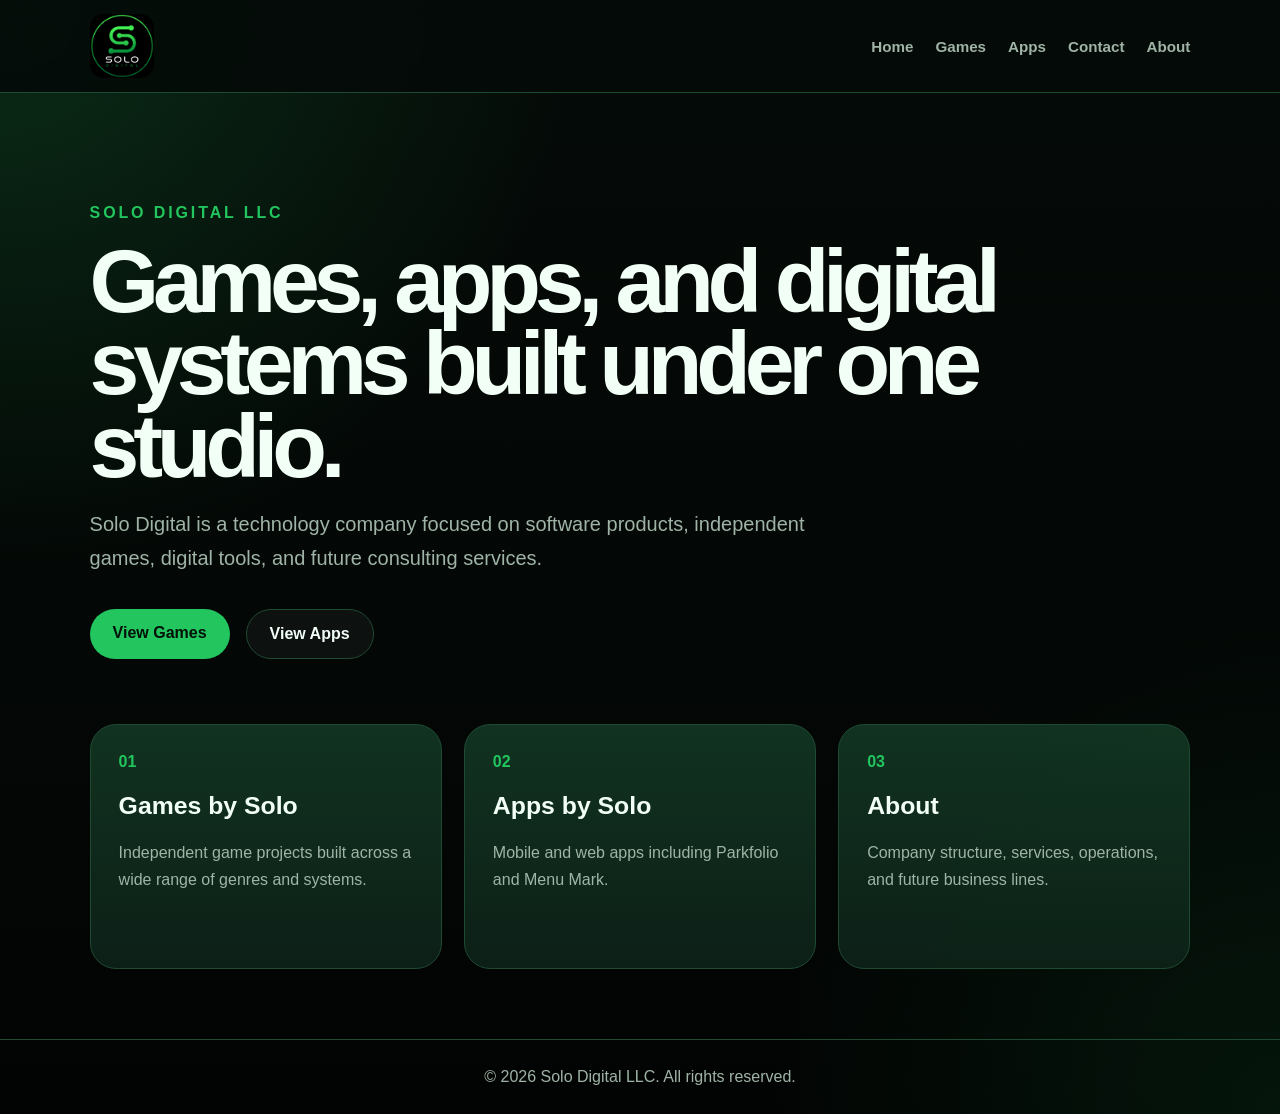
<file: index.html>
<!DOCTYPE html>
<html lang="en">
<head>
  <meta charset="UTF-8" />
  <meta name="viewport" content="width=device-width, initial-scale=1.0" />
  <title>Solo Digital LLC</title>
  <link rel="icon" type="image/png" href="/assets/favicon.png">
  <link rel="stylesheet" href="styles.css" />
</head>
<body>
  <header class="site-header">
    <a class="brand" href="/"><img src="/assets/Solo-Digital-Logo-Green.png" alt="Solo Digital Logo"></a>
    <nav>
      <a href="/">Home</a>
      <a href="/games/">Games</a>
      <a href="/apps/">Apps</a>
      <a href="/contact/">Contact</a>
      <a href="/about/">About</a>
    </nav>
  </header>

  <main>
    <section class="hero">
      <p class="eyebrow">Solo Digital LLC</p>
      <h1>Games, apps, and digital systems built under one studio.</h1>
      <p class="subtitle">
        Solo Digital is a technology company focused on software products,
        independent games, digital tools, and future consulting services.
      </p>
      <div class="actions">
        <a class="button primary" href="/games/">View Games</a>
        <a class="button secondary" href="/apps/">View Apps</a>
      </div>
    </section>

    <section class="grid three">
      <a class="card" href="/games/">
        <span>01</span>
        <h2>Games by Solo</h2>
        <p>Independent game projects built across a wide range of genres and systems.</p>
      </a>
      <a class="card" href="/apps/">
        <span>02</span>
        <h2>Apps by Solo</h2>
        <p>Mobile and web apps including Parkfolio and Menu Mark.</p>
      </a>
      <a class="card" href="/about/">
        <span>03</span>
        <h2>About</h2>
        <p>Company structure, services, operations, and future business lines.</p>
      </a>
    </section>
  </main>

  <footer>© 2026 Solo Digital LLC. All rights reserved.</footer>
</body>
</html>
</file>
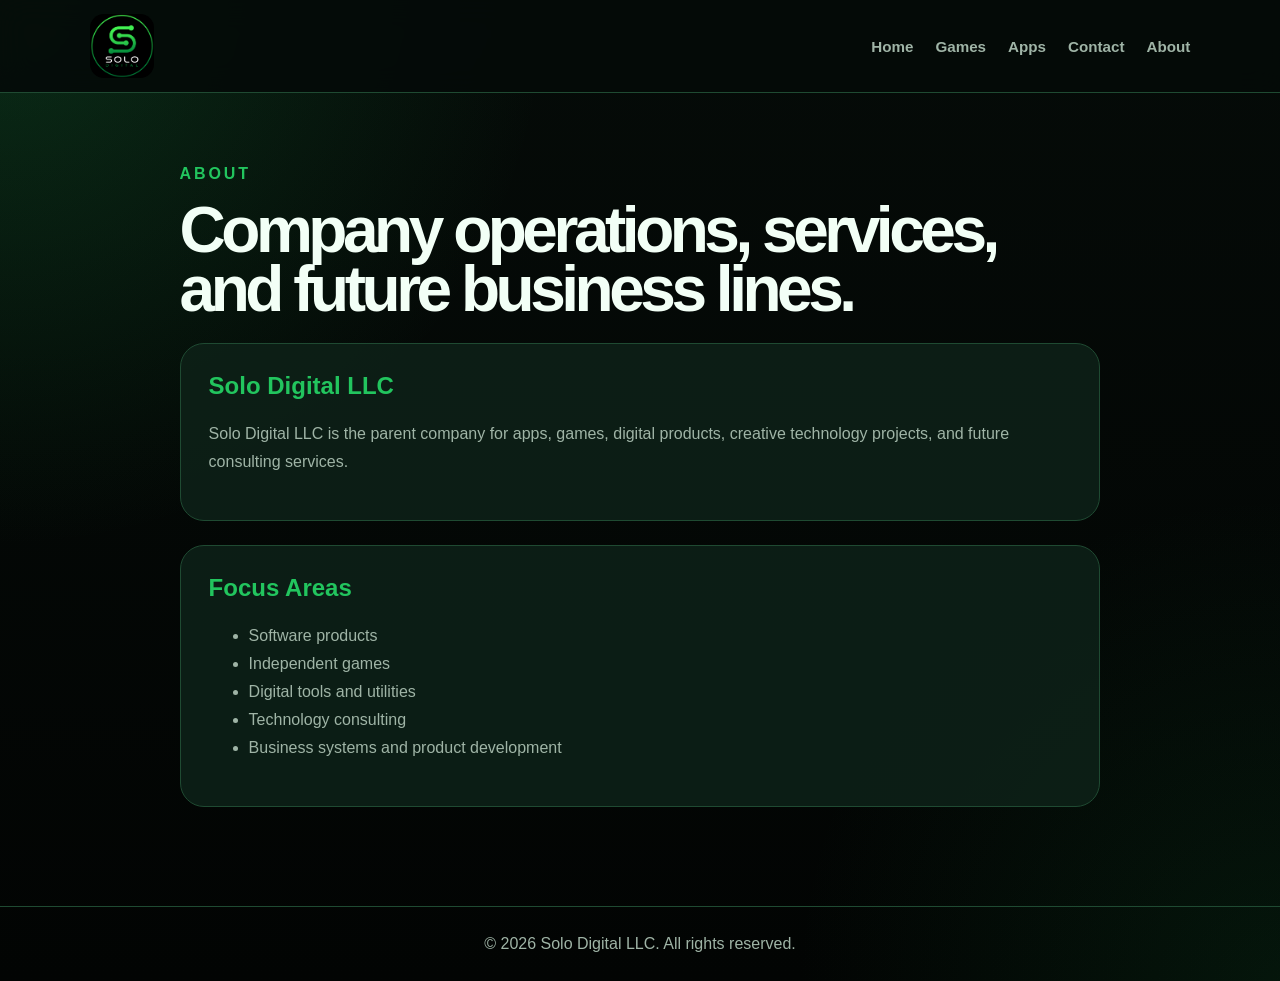
<file: about/index.html>
<!DOCTYPE html>
<html lang="en">
<head>
  <meta charset="UTF-8" />
  <meta name="viewport" content="width=device-width, initial-scale=1.0" />
  <title>About | Solo Digital LLC</title>
  <link rel="icon" type="image/png" href="../assets/favicon.png">
  <link rel="stylesheet" href="../styles.css" />
</head>
<body>
  <header class="site-header">
    <a class="brand" href="/"><img src="../assets/Solo-Digital-Logo-Green.png" alt="Solo Digital Logo"></a>
    <nav>
      <a href="/">Home</a>
      <a href="/games/">Games</a>
      <a href="/apps/">Apps</a>
      <a href="/contact/">Contact</a>
      <a href="/about/">About</a>
    </nav>
  </header>

  <main class="page">
    <p class="eyebrow">About</p>
    <h1>Company operations, services, and future business lines.</h1>

    <div class="section-box">
      <h2>Solo Digital LLC</h2>
      <p>
        Solo Digital LLC is the parent company for apps, games, digital products,
        creative technology projects, and future consulting services.
      </p>
    </div>

    <div class="section-box">
      <h2>Focus Areas</h2>
      <ul>
        <li>Software products</li>
        <li>Independent games</li>
        <li>Digital tools and utilities</li>
        <li>Technology consulting</li>
        <li>Business systems and product development</li>
      </ul>
    </div>
  </main>

  <footer>© 2026 Solo Digital LLC. All rights reserved.</footer>
</body>
</html>
</file>
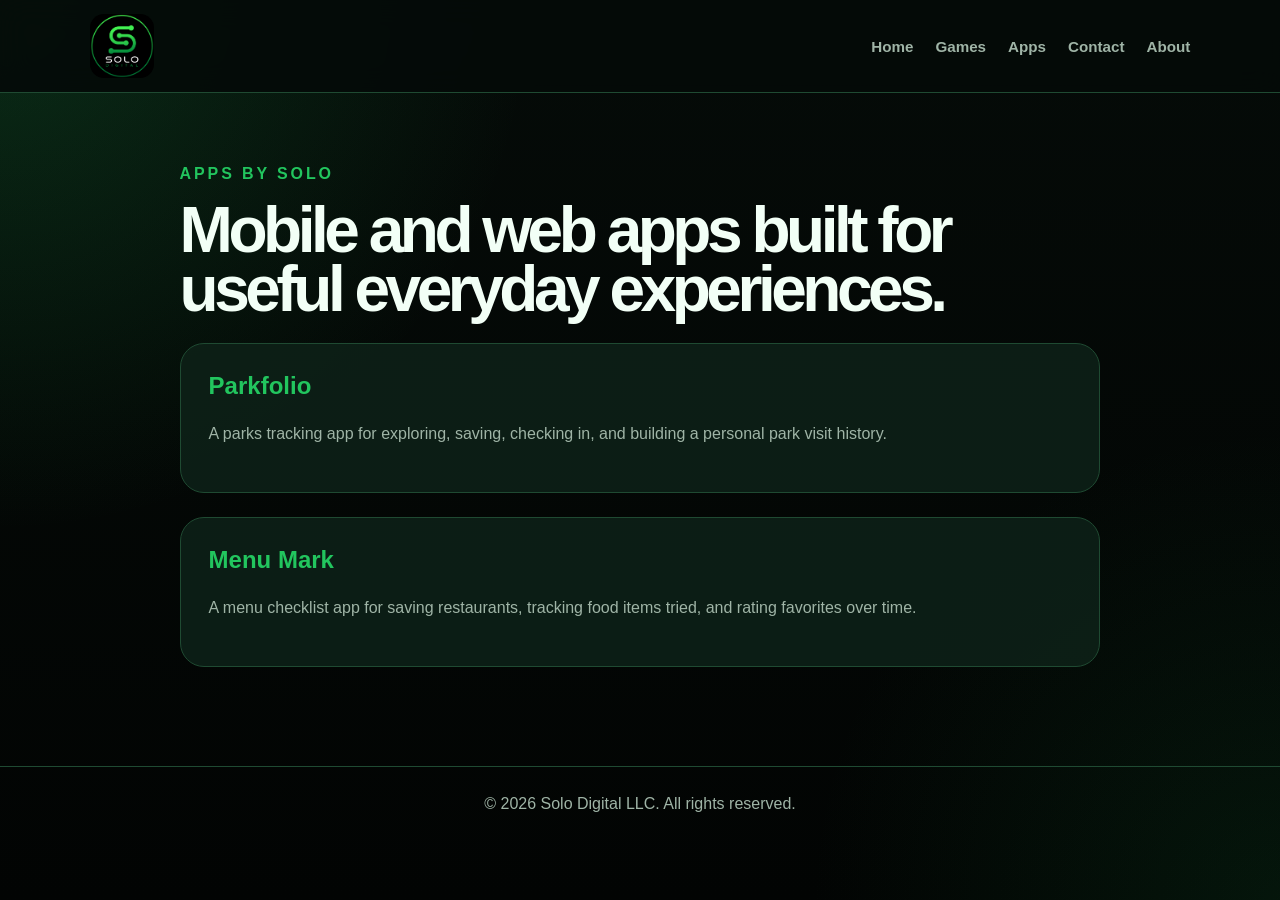
<file: apps/index.html>
<!DOCTYPE html>
<html lang="en">
<head>
  <meta charset="UTF-8" />
  <meta name="viewport" content="width=device-width, initial-scale=1.0" />
  <title>Apps | Solo Digital LLC</title>
  <link rel="icon" type="image/png" href="../assets/favicon.png">
  <link rel="stylesheet" href="../styles.css" />
</head>
<body>
  <header class="site-header">
    <a class="brand" href="/"><img src="../assets/Solo-Digital-Logo-Green.png" alt="Solo Digital Logo"></a>
    <nav>
      <a href="/">Home</a>
      <a href="/games/">Games</a>
      <a href="/apps/">Apps</a>
      <a href="/contact/">Contact</a>
      <a href="/about/">About</a>
    </nav>
  </header>

  <main class="page">
    <p class="eyebrow">Apps by Solo</p>
    <h1>Mobile and web apps built for useful everyday experiences.</h1>

    <div class="section-box">
      <h2>Parkfolio</h2>
      <p>
        A parks tracking app for exploring, saving, checking in, and building
        a personal park visit history.
      </p>
    </div>

    <div class="section-box">
      <h2>Menu Mark</h2>
      <p>
        A menu checklist app for saving restaurants, tracking food items tried,
        and rating favorites over time.
      </p>
    </div>
  </main>

  <footer>© 2026 Solo Digital LLC. All rights reserved.</footer>
</body>
</html>
</file>
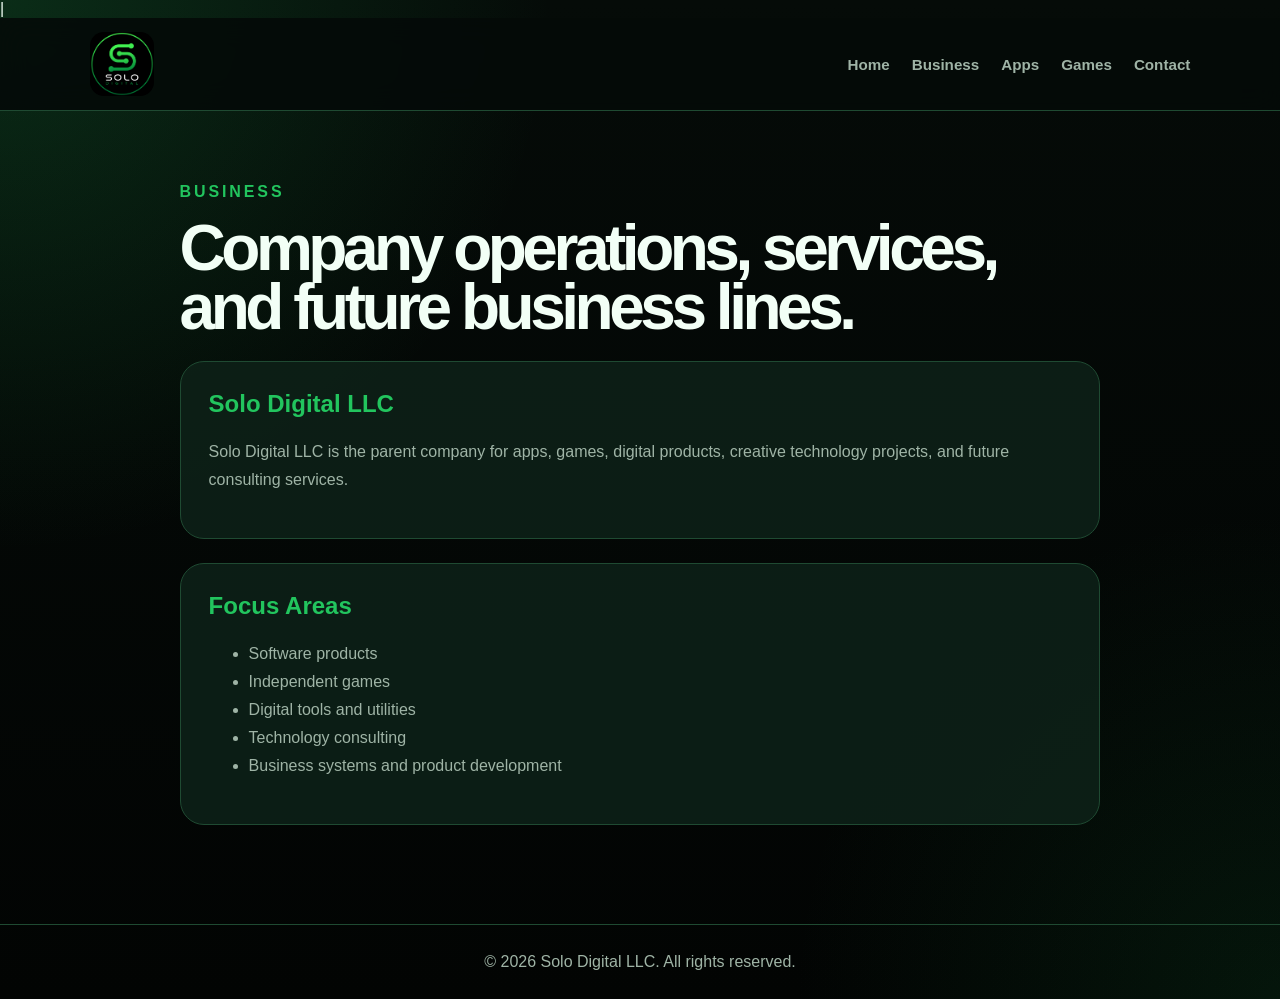
<file: business/index.html>
<!DOCTYPE html>
<html lang="en">
<head>
  <meta charset="UTF-8" />
  <meta name="viewport" content="width=device-width, initial-scale=1.0" />
  <title>Business | Solo Digital LLC</title>
<link rel="icon" type="image/png" href="../assets/favicon.png">|<title>Business | Solo Digital LLC</title>
<link rel="icon" type="image/png" href="../assets/favicon.png">
  <link rel="stylesheet" href="../styles.css" />
</head>
<body>
  <header class="site-header">
    <a class="brand" href="/"><img src="../assets/Solo-Digital-Logo-Green.png" alt="Solo Digital Logo"></a>
    <nav>
      <a href="/">Home</a>
      <a href="/business/">Business</a>
      <a href="/apps/">Apps</a>
      <a href="/games/">Games</a>
      <a href="/contact/">Contact</a>
    </nav>
  </header>

  <main class="page">
    <p class="eyebrow">Business</p>
    <h1>Company operations, services, and future business lines.</h1>

    <div class="section-box">
      <h2>Solo Digital LLC</h2>
      <p>
        Solo Digital LLC is the parent company for apps, games, digital products,
        creative technology projects, and future consulting services.
      </p>
    </div>

    <div class="section-box">
      <h2>Focus Areas</h2>
      <ul>
        <li>Software products</li>
        <li>Independent games</li>
        <li>Digital tools and utilities</li>
        <li>Technology consulting</li>
        <li>Business systems and product development</li>
      </ul>
    </div>
  </main>

  <footer>© 2026 Solo Digital LLC. All rights reserved.</footer>
</body>
</html>
</file>
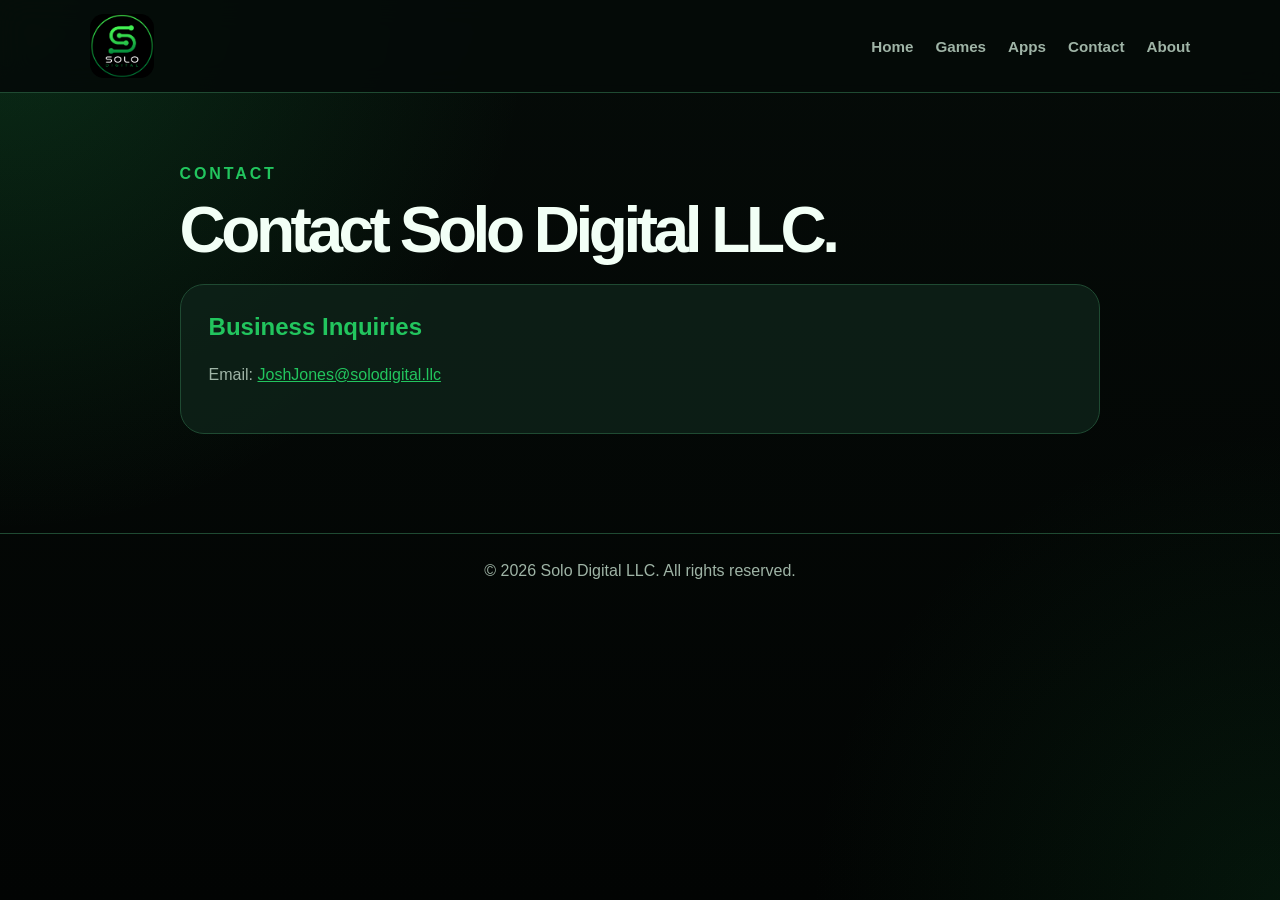
<file: contact/index.html>
<!DOCTYPE html>
<html lang="en">
<head>
  <meta charset="UTF-8" />
  <meta name="viewport" content="width=device-width, initial-scale=1.0" />
  <title>Contact | Solo Digital LLC</title>
  <link rel="icon" type="image/png" href="../assets/favicon.png">
  <link rel="stylesheet" href="../styles.css" />
</head>
<body>
  <header class="site-header">
    <a class="brand" href="/"><img src="../assets/Solo-Digital-Logo-Green.png" alt="Solo Digital Logo"></a>
    <nav>
      <a href="/">Home</a>
      <a href="/games/">Games</a>
      <a href="/apps/">Apps</a>
      <a href="/contact/">Contact</a>
      <a href="/about/">About</a>
    </nav>
  </header>

  <main class="page">
    <p class="eyebrow">Contact</p>
    <h1>Contact Solo Digital LLC.</h1>

    <div class="section-box">
      <h2>Business Inquiries</h2>
      <p>
        Email:
        <a href="mailto:JoshJones@solodigital.llc" style="color:#22c55e;">
          JoshJones@solodigital.llc
        </a>
      </p>
    </div>
  </main>

  <footer>© 2026 Solo Digital LLC. All rights reserved.</footer>
</body>
</html>
</file>
<file: styles.css>
:root {
  --bg: #050b08;
  --bg2: #08140f;
  --panel: #0d2118;
  --panel2: #123522;
  --green: #22c55e;
  --green2: #15803d;
  --text: #f2fff6;
  --muted: #9fb4a6;
  --border: #1f4a32;
}

* {
  box-sizing: border-box;
}

body {
  margin: 0;
  min-height: 100vh;
  background:
    radial-gradient(circle at top left, rgba(34, 197, 94, 0.18), transparent 34%),
    radial-gradient(circle at bottom right, rgba(21, 128, 61, 0.14), transparent 30%),
    linear-gradient(180deg, var(--bg), #020403);
  color: var(--text);
  font-family: Arial, Helvetica, sans-serif;
}

.site-header {
  position: sticky;
  top: 0;
  z-index: 20;
  display: flex;
  justify-content: space-between;
  align-items: center;
  gap: 24px;
  padding: 18px 7%;
  background: rgba(5, 11, 8, 0.9);
  border-bottom: 1px solid var(--border);
  backdrop-filter: blur(14px);
}

.brand {
  color: var(--green);
  text-decoration: none;
  font-weight: 900;
  font-size: 1.25rem;
  letter-spacing: 0.04em;
}

nav {
  display: flex;
  gap: 22px;
  flex-wrap: wrap;
}

nav a {
  color: var(--muted);
  text-decoration: none;
  font-weight: 700;
  font-size: 0.95rem;
}

nav a:hover {
  color: var(--green);
}

main {
  max-width: 1400px;
  margin: auto;
  padding: 0 7%;
}

.hero {
  padding: 95px 0 65px;
  max-width: 950px;
}

.eyebrow {
  color: var(--green);
  font-weight: 900;
  text-transform: uppercase;
  letter-spacing: 0.18em;
}

h1 {
  margin: 18px 0;
  font-size: clamp(2.7rem, 7vw, 6.2rem);
  line-height: 0.92;
  letter-spacing: -0.07em;
}

.subtitle {
  color: var(--muted);
  font-size: 1.25rem;
  line-height: 1.7;
  max-width: 780px;
}

.actions {
  display: flex;
  gap: 16px;
  flex-wrap: wrap;
  margin-top: 34px;
}

.button {
  display: inline-block;
  padding: 15px 23px;
  border-radius: 999px;
  text-decoration: none;
  font-weight: 900;
}

.primary {
  background: var(--green);
  color: #031107;
}

.secondary {
  color: var(--text);
  border: 1px solid var(--border);
  background: rgba(255,255,255,0.04);
}

.grid {
  display: grid;
  grid-template-columns: repeat(4, 1fr);
  gap: 22px;
  padding-bottom: 70px;
}

.card {
  min-height: 245px;
  padding: 28px;
  border-radius: 26px;
  background: linear-gradient(180deg, rgba(18, 53, 34, 0.95), rgba(13, 33, 24, 0.95));
  border: 1px solid var(--border);
  color: var(--text);
  text-decoration: none;
  transition: 0.2s ease;
}

.card:hover {
  transform: translateY(-6px);
  border-color: var(--green);
}

.card span {
  color: var(--green);
  font-weight: 900;
}

.card h2 {
  color: var(--text);
  font-size: 1.55rem;
}

.card p {
  color: var(--muted);
  line-height: 1.65;
}

.page {
  max-width: 1100px;
  margin: auto;
  padding: 75px 7%;
}

.page h1 {
  font-size: clamp(2.4rem, 5vw, 4.7rem);
}

.section-box {
  margin: 24px 0;
  padding: 28px;
  border-radius: 24px;
  background: rgba(13, 33, 24, 0.86);
  border: 1px solid var(--border);
}

.section-box h2 {
  color: var(--green);
  margin-top: 0;
}

.section-box p,
.section-box li {
  color: var(--muted);
  line-height: 1.75;
}

.games-grid {
  display: grid;
  grid-template-columns: repeat(2, minmax(0, 1fr));
  gap: 24px;
  margin-top: 36px;
}

.game-card {
  display: flex;
  flex-direction: column;
  overflow: hidden;
  border: 1px solid var(--border);
  border-radius: 24px;
  background: rgba(13, 33, 24, 0.86);
}

.game-card > img {
  display: block;
  width: 100%;
  aspect-ratio: 460 / 215;
  object-fit: cover;
  border-bottom: 1px solid var(--border);
}

.game-card-content {
  display: flex;
  flex: 1;
  flex-direction: column;
  align-items: flex-start;
  padding: 28px;
}

.game-card h2 {
  margin: 0;
  color: var(--text);
  font-size: 1.8rem;
}

.game-card p:not(.game-status) {
  flex: 1;
  color: var(--muted);
  line-height: 1.7;
}

.game-status {
  margin: 0 0 10px;
  color: var(--green);
  font-size: 0.8rem;
  font-weight: 900;
  letter-spacing: 0.12em;
  text-transform: uppercase;
}

.game-card .button {
  margin-top: 8px;
}

footer {
  padding: 28px 7%;
  border-top: 1px solid var(--border);
  color: var(--muted);
  text-align: center;
}

@media (max-width: 950px) {
  .site-header {
    flex-direction: column;
    align-items: flex-start;
  }

  .grid,
  .games-grid {
    grid-template-columns: 1fr;
  }
}


.grid.three {
  grid-template-columns: repeat(3, 1fr);
}

@media (max-width: 950px) {
  .grid.three {
    grid-template-columns: 1fr;
  }
}

/* Fix oversized website logo */
.site-header {
  min-height: 84px;
}

.brand {
  width: 90px;
  height: 64px;
  overflow: hidden;
  display: flex;
  align-items: center;
}

.brand img {
  height: 64px !important;
  width: 64px !important;
  object-fit: cover;
  object-position: center top;
  border-radius: 14px;
}

@media (max-width: 768px) {
  .brand {
    width: 64px;
    height: 52px;
  }

  .brand img {
    height: 52px !important;
    width: 52px !important;
  }
}


/* Remove extra top buffer on inner pages */
.page {
  padding-top: 56px !important;
}

/* Tighten header spacing after logo change */
.site-header {
  padding-top: 14px !important;
  padding-bottom: 14px !important;
  min-height: auto !important;
}
</file>
